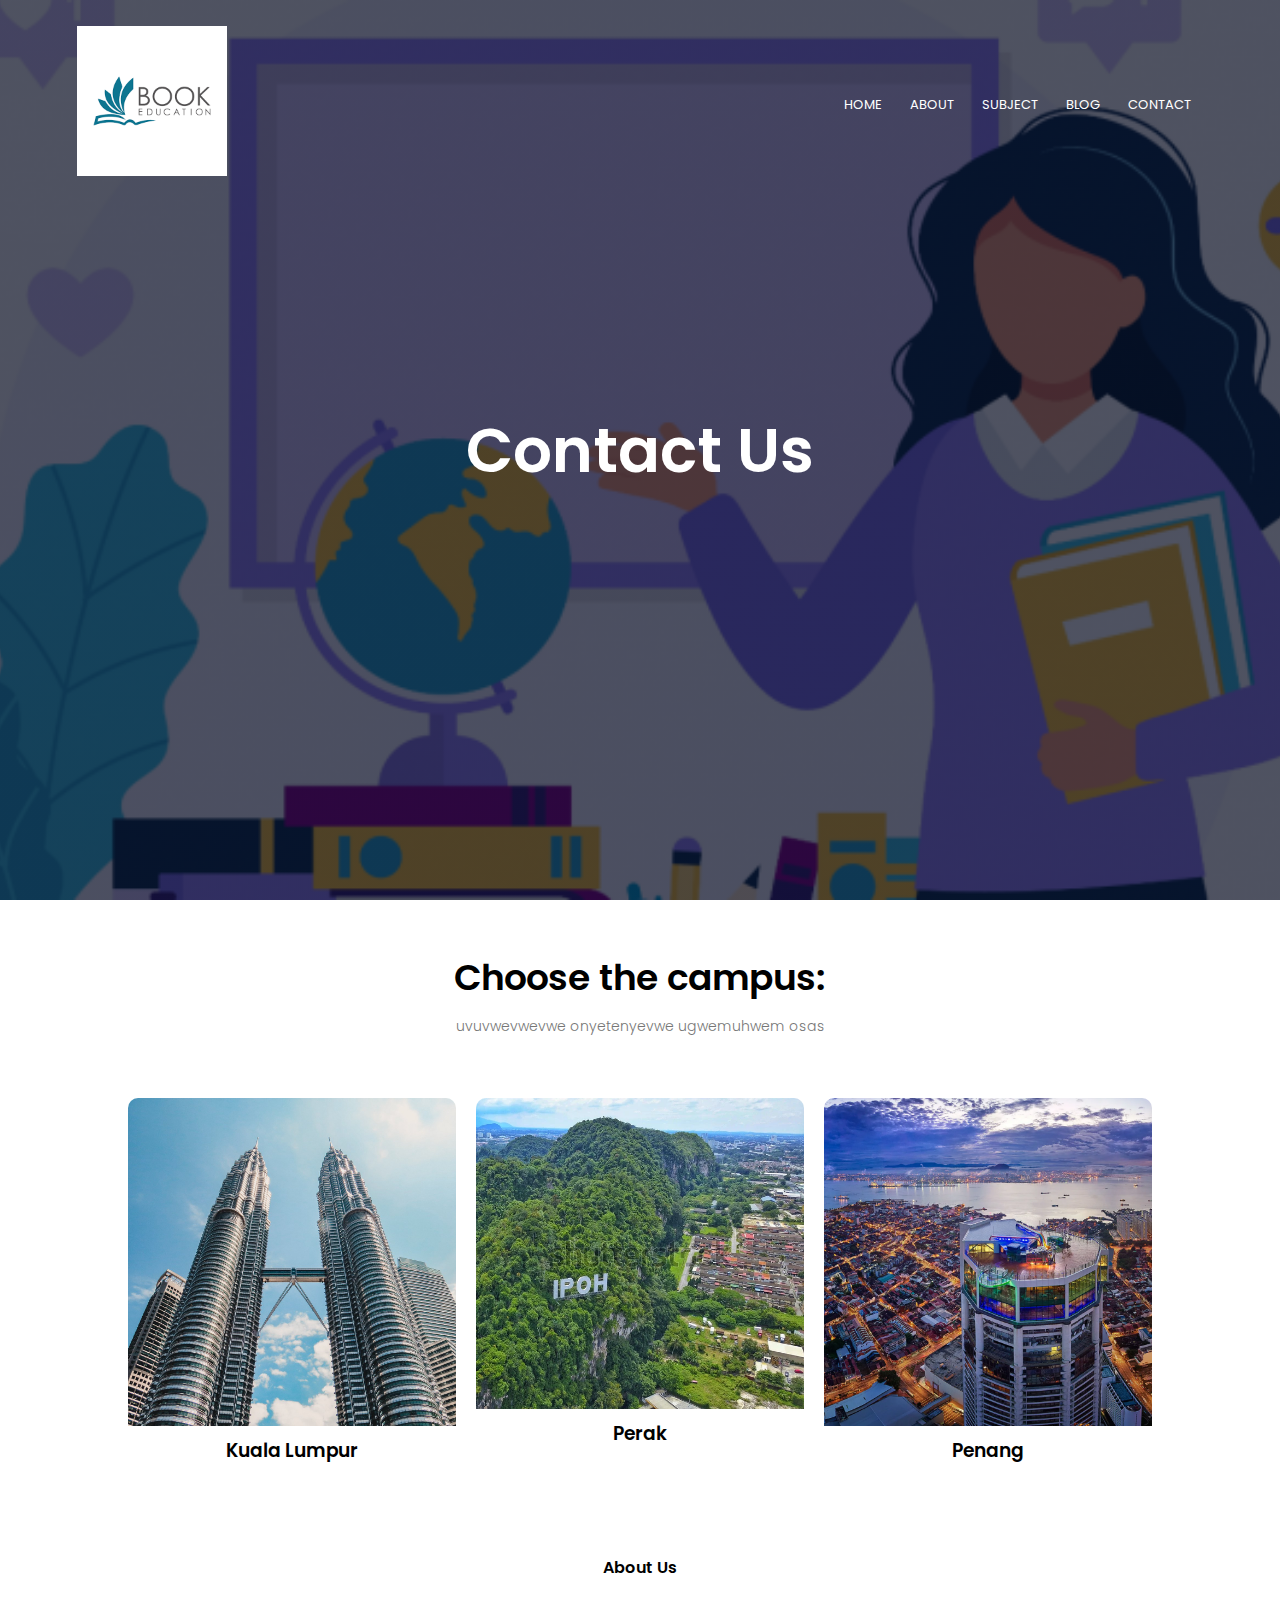
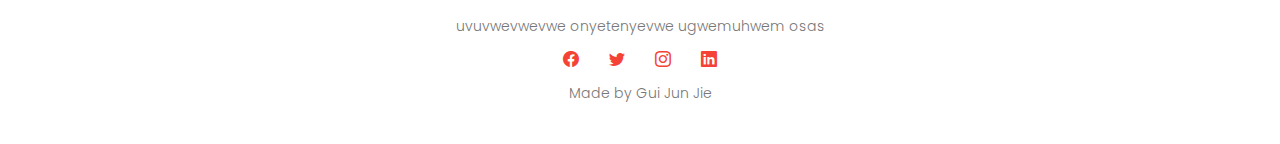
<file: contact.html>
<!DOCTYPE html>
<html>
    <head>
        <meta name="viewport" content="with=device-width, initial-scale=1.0">
        <title>Book Education Tuition Centre</title>
        <link rel="stylesheet" href="style.css">
        <link rel="preconnect" href="https://fonts.googleapis.com">
<link rel="preconnect" href="https://fonts.gstatic.com" crossorigin>
<link href="https://fonts.googleapis.com/css2?family=Poppins:wght@100;200;300;400;600;700&display=swap" rel="stylesheet">
<link href="https://cdn.jsdelivr.net/npm/bootstrap@5.0.2/dist/css/bootstrap.min.css" rel="stylesheet"
        integrity="sha384-EVSTQN3/azprG1Anm3QDgpJLIm9Nao0Yz1ztcQTwFspd3yD65VohhpuuCOmLASjC" crossorigin="anonymous">
    <link rel="stylesheet" href="https://cdn.jsdelivr.net/npm/bootstrap-icons@1.3.0/font/bootstrap-icons.css">
    <link rel="stylesheet" href="style.css">
    </head>

    <body>
    <section class="header">       
    <nav>
        <a href="index.html"><img src="images/logo2.png"></a>
        <div class="nav-links" id="navLinks">
            <i class="bi bi-x-circle-fill" onclick="hideMenu()"></i>
            <ul>
                <li><a href="index.html">HOME</a></li>
                <li><a href="">ABOUT</a></li>
                <li><a href="">SUBJECT</a></li>
                <li><a href="">BLOG</a></li>
                <li><a href="contact.html">CONTACT</a></li>
            </ul>
        </div>
        <i class="bi bi-bar-chart-steps" onclick="showMenu()"></i>
    </nav>
    <div class="text-box">
        <h1>Contact Us</h1>
    </div>

    </section>
<!------Contact Us Content------>
    <section class="campus">
        <h1>Choose the campus:</h1>
        <p>uvuvwevwevwe onyetenyevwe ugwemuhwem osas</p>

        <div class="row">
            <div class="campus-col">
                <a href="contact_kl.html"><img src="images/KualaLumpur.png"></a>
                <div class="layern">
                    <h3>Kuala Lumpur</h3>
                </div>

               

                </div>
                <div class="campus-col">
                    <a href="contact_ipoh.html"><img src="images/perak5.png"></a>
                    
                    <h3>Perak</h3>
                    
                    </div>
                    <div class="campus-col">
                        <a href="contact_penang.html"><img src="images/penang3.png"></a>
                        
                            <h3>Penang</h3>
                        

                    </div>
            </div>
        </div>

    </section>



<!------------Footer----------->
<section class="footer">
    <h4>About Us</h4> 
    <p>uvuvwevwevwe onyetenyevwe ugwemuhwem osas</p>
    <div class="icons">
        <i class="bi bi-facebook"></i>
        <i class="bi bi-twitter"></i>
        <i class="bi bi-instagram"></i>
        <i class="bi bi-linkedin"></i>
    </div>
    <p>Made by Gui Jun Jie </p>
</section>

<!------Javascript for Toggle Menu--------->
<script>

    var navLinks= document.getElementById("navLinks");

    function showMenu(){
        navLinks.style.right = "0";
    }
    function hideMenu(){
        navLinks.style.right = "-200px";
    }

</script>

    </body>
</html>
</file>
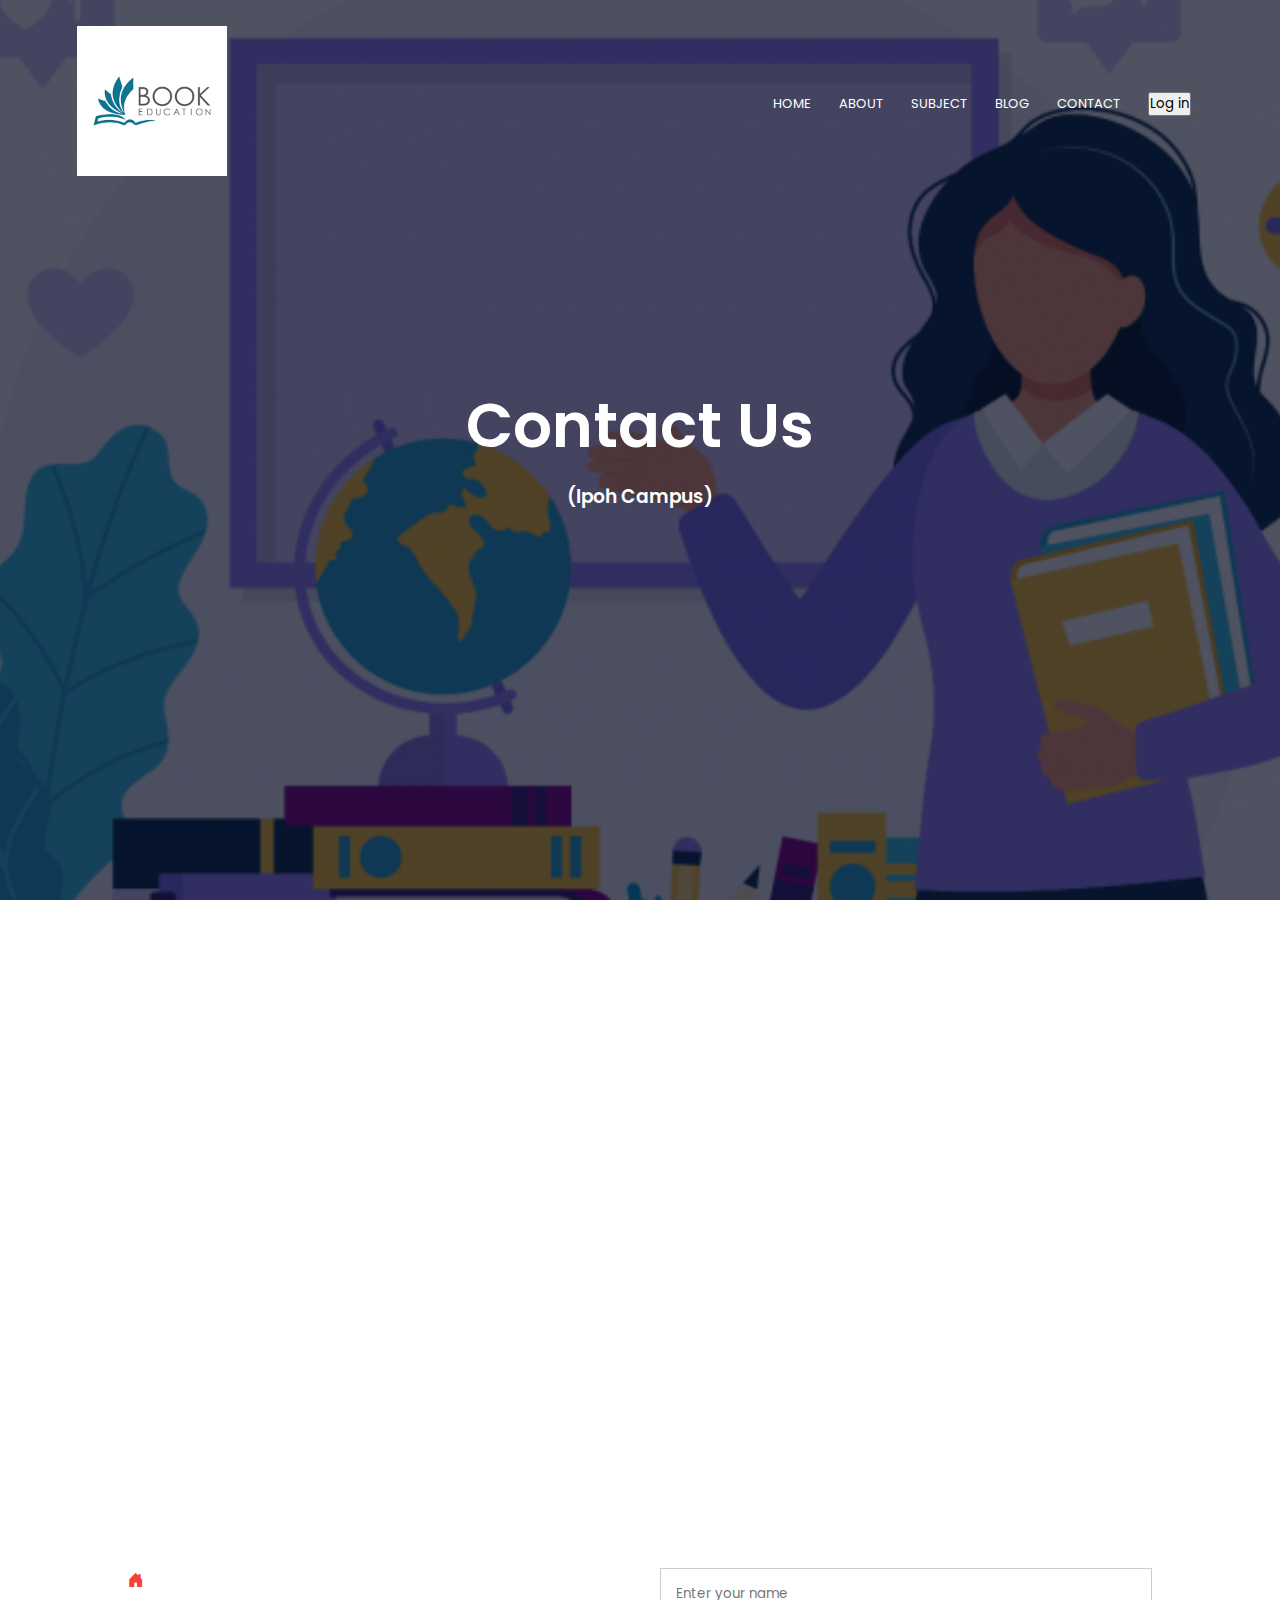
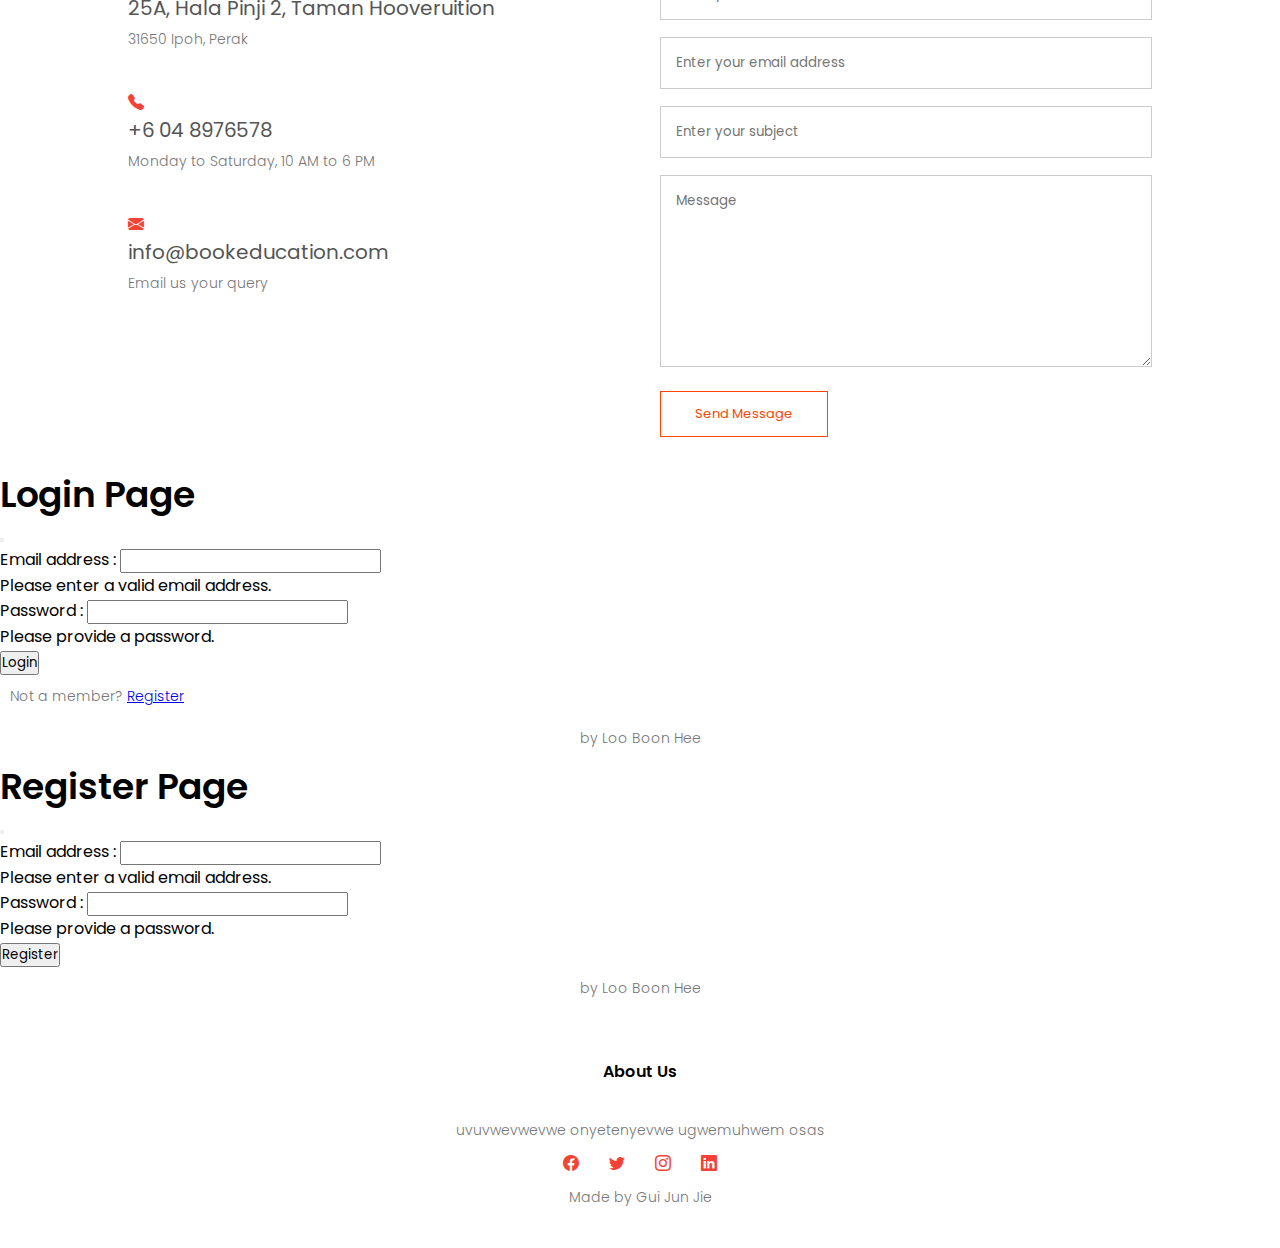
<file: contact_ipoh.html>
<!DOCTYPE html>
<html>

<head>
    <meta name="viewport" content="with=device-width, initial-scale=1.0">
    <title>Book Education Tuition Centre</title>
    <link rel="stylesheet" href="style.css">
    <link rel="preconnect" href="https://fonts.googleapis.com">
    <link rel="preconnect" href="https://fonts.gstatic.com" crossorigin>
    <link href="https://fonts.googleapis.com/css2?family=Poppins:wght@100;200;300;400;600;700&display=swap"
        rel="stylesheet">
    <link href="https://cdn.jsdelivr.net/npm/bootstrap@5.0.2/dist/css/bootstrap.min.css" rel="stylesheet"
        integrity="sha384-EVSTQN3/azprG1Anm3QDgpJLIm9Nao0Yz1ztcQTwFspd3yD65VohhpuuCOmLASjC" crossorigin="anonymous">
    <link rel="stylesheet" href="https://cdn.jsdelivr.net/npm/bootstrap-icons@1.3.0/font/bootstrap-icons.css">
    <link rel="stylesheet" href="style.css">
    <!-- Bootstrap -->
    <link href="https://cdn.jsdelivr.net/npm/bootstrap@5.3.0-alpha3/dist/css/bootstrap.min.css" rel="stylesheet"
        integrity="sha384-KK94CHFLLe+nY2dmCWGMq91rCGa5gtU4mk92HdvYe+M/SXH301p5ILy+dN9+nJOZ" crossorigin="anonymous">
    <script src="https://cdn.jsdelivr.net/npm/bootstrap@5.3.0-alpha3/dist/js/bootstrap.bundle.min.js"
        integrity="sha384-ENjdO4Dr2bkBIFxQpeoTz1HIcje39Wm4jDKdf19U8gI4ddQ3GYNS7NTKfAdVQSZe" crossorigin="anonymous">
    </script>

</head>

<body>
    <section class="header">
        <nav>
            <a href="index.html"><img src="images/logo2.png"></a>
            <div class="nav-links" id="navLinks">
                <i class="bi bi-x-circle-fill" onclick="hideMenu()"></i>
                <ul>
                    <li><a href="index.html">HOME</a></li>
                    <li><a href="AboutUs.html">ABOUT</a></li>
                    <li><a href="subject.html">SUBJECT</a></li>
                    <li><a href="blog.html">BLOG</a></li>
                    <li><a href="contact.html">CONTACT</a></li>
                    <li><button type="button" class="btn btn-primary" data-bs-toggle="modal"
                            data-bs-target="#loginModal">Log in
                        </button>
                    </li>
                </ul>
            </div>
            <i class="bi bi-bar-chart-steps" onclick="showMenu()"></i>
        </nav>
        <div class="text-box">
            <h1>Contact Us</h1>
            <h1></h1>
            <h3>(Ipoh Campus)</h3>
        </div>

    </section>
    <!------Contact Us Content------>
    <section class="location">
        <iframe
            src="https://www.google.com/maps/embed?pb=!1m18!1m12!1m3!1d63632.29222521244!2d101.050304722836!3d4.5907451682092155!2m3!1f0!2f0!3f0!3m2!1i1024!2i768!4f13.1!3m3!1m2!1s0x31caec12b20d7b9b%3A0xa8b1b3adc0bcb0ab!2sSmart%20Tuition!5e0!3m2!1sen!2smy!4v1681668850868!5m2!1sen!2smy"
            width="600" height="450" style="border:0;" allowfullscreen="" loading="lazy"
            referrerpolicy="no-referrer-when-downgrade"></iframe>
    </section>

    <section class="contact-us">

        <div class="row">
            <div class="contact-col">
                <div>
                    <span>
                        <i class="bi bi-house-door-fill"></i>
                        <h5>25A, Hala Pinji 2, Taman Hooveruition </h5>
                        <p>31650 Ipoh, Perak</p>
                    </span>
                </div>
                <div>

                    <span>
                        <i class="bi bi-telephone-fill"></i>
                        <h5>+6 04 8976578</h5>
                        <p>Monday to Saturday, 10 AM to 6 PM</p>
                    </span>
                </div>
                <div>

                    <span>
                        <i class="bi bi-envelope-fill"></i>
                        <h5>info@bookeducation.com </h5>
                        <p>Email us your query</p>
                    </span>
                </div>
            </div>
            <div class="contact-col">
                <form action="form-handler.php" method="post">
                    <input type="text" name="name" placeholder="Enter your name" required>
                    <input type="Email" name="email" placeholder="Enter your email address" required>
                    <input type="text" name="subject" placeholder="Enter your subject" required>
                    <textarea rows="8" name="message" placeholder="Message" required></textarea>
                    <button type="submit" class="submit-btn ">Send Message</button>
                </form>
            </div>
        </div>
    </section>

    <!-- Login Modal by Loo Boon Hee -->
    <div class="modal fade" id="loginModal" tabindex="-1" aria-labelledby="loginModalLabel" aria-hidden="true">
        <div class="modal-dialog">
            <div class="modal-content">
                <div class="modal-header">
                    <h1 class="modal-title fs-5" id="registerModalLabel">Login Page</h1>
                    <button type="button" class="btn-close" data-bs-dismiss="modal" aria-label="Close"></button>
                </div>
                <div class="modal-body">
                    <form action="login.php" method="post">
                        <!-- Email input -->
                        <div class="form-outline mb-4">
                            <label class="form-label" for="form2Example1">Email address : </label>
                            <input type="email" class="form-control" id="email" name="email" required>
                            <div class="invalid-feedback">
                                Please enter a valid email address.
                            </div>
                        </div>

                        <!-- Password input -->
                        <div class="form-outline mb-4">
                            <label class="form-label" for="form2Example2">Password : </label>
                            <input type="text" class="form-control" id="validationCustom03" name="passwords" required>
                            <div class="invalid-feedback">
                                Please provide a password.
                            </div>
                        </div>

                        <div class="text-center">
                            <!-- Submit button -->
                            <button type="submit" class="btn btn-primary btn-block mb-4" name="login">Login</button>
                            <!-- Register buttons -->
                            <p>Not a member? <a href="#" data-bs-toggle="modal"
                                    data-bs-target="#registerModal">Register</a></p>
                            </button>
                        </div>
                        <p style="text-align:center;">by Loo Boon Hee</p>
                    </form>
                </div>
            </div>
        </div>
    </div>

    <!-- Register Modal by Loo Boon Hee -->
    <div class="modal fade" id="registerModal" tabindex="-1" aria-labelledby="registerModalLabel" aria-hidden="true">
        <div class="modal-dialog">
            <div class="modal-content">
                <div class="modal-header">
                    <h1 class="modal-title fs-5" id="registerModalLabel">Register Page</h1>
                    <button type="button" class="btn-close" data-bs-dismiss="modal" aria-label="Close"></button>
                </div>
                <div class="modal-body">
                    <form action="user.php" method="post">
                        <!-- Email input -->
                        <div class="form-outline mb-4">
                            <label class="form-label" for="form2Example1">Email address : </label>
                            <input type="email" class="form-control" id="email" name="email" required>
                            <div class="invalid-feedback">
                                Please enter a valid email address.
                            </div>
                        </div>

                        <!-- Password input -->
                        <div class="form-outline mb-4">
                            <label class="form-label" for="form2Example2">Password : </label>
                            <input type="text" class="form-control" id="passwords" name="passwords" required>
                            <div class="invalid-feedback">
                                Please provide a password.
                            </div>
                        </div>

                        <div class="text-center">
                            <!-- Submit button -->
                            <button type="submit" class="btn btn-primary btn-block mb-4" name="save"
                                value="Submit">Register</button>
                            </button>
                        </div>
                        <p style="text-align:center;">by Loo Boon Hee</p>
                    </form>
                </div>
            </div>
        </div>
    </div>

    <!------------Footer----------->
    <section class="footer">
        <h4>About Us</h4>
        <p>uvuvwevwevwe onyetenyevwe ugwemuhwem osas</p>
        <div class="icons">
            <i class="bi bi-facebook"></i>
            <i class="bi bi-twitter"></i>
            <i class="bi bi-instagram"></i>
            <i class="bi bi-linkedin"></i>
        </div>
        <p>Made by Gui Jun Jie </p>
    </section>



    <!------Javascript for Toggle Menu--------->
    <script>

        var navLinks = document.getElementById("navLinks");

        function showMenu() {
            navLinks.style.right = "0";
        }
        function hideMenu() {
            navLinks.style.right = "-200px";
        }

    </script>

</body>

</html>
</file>
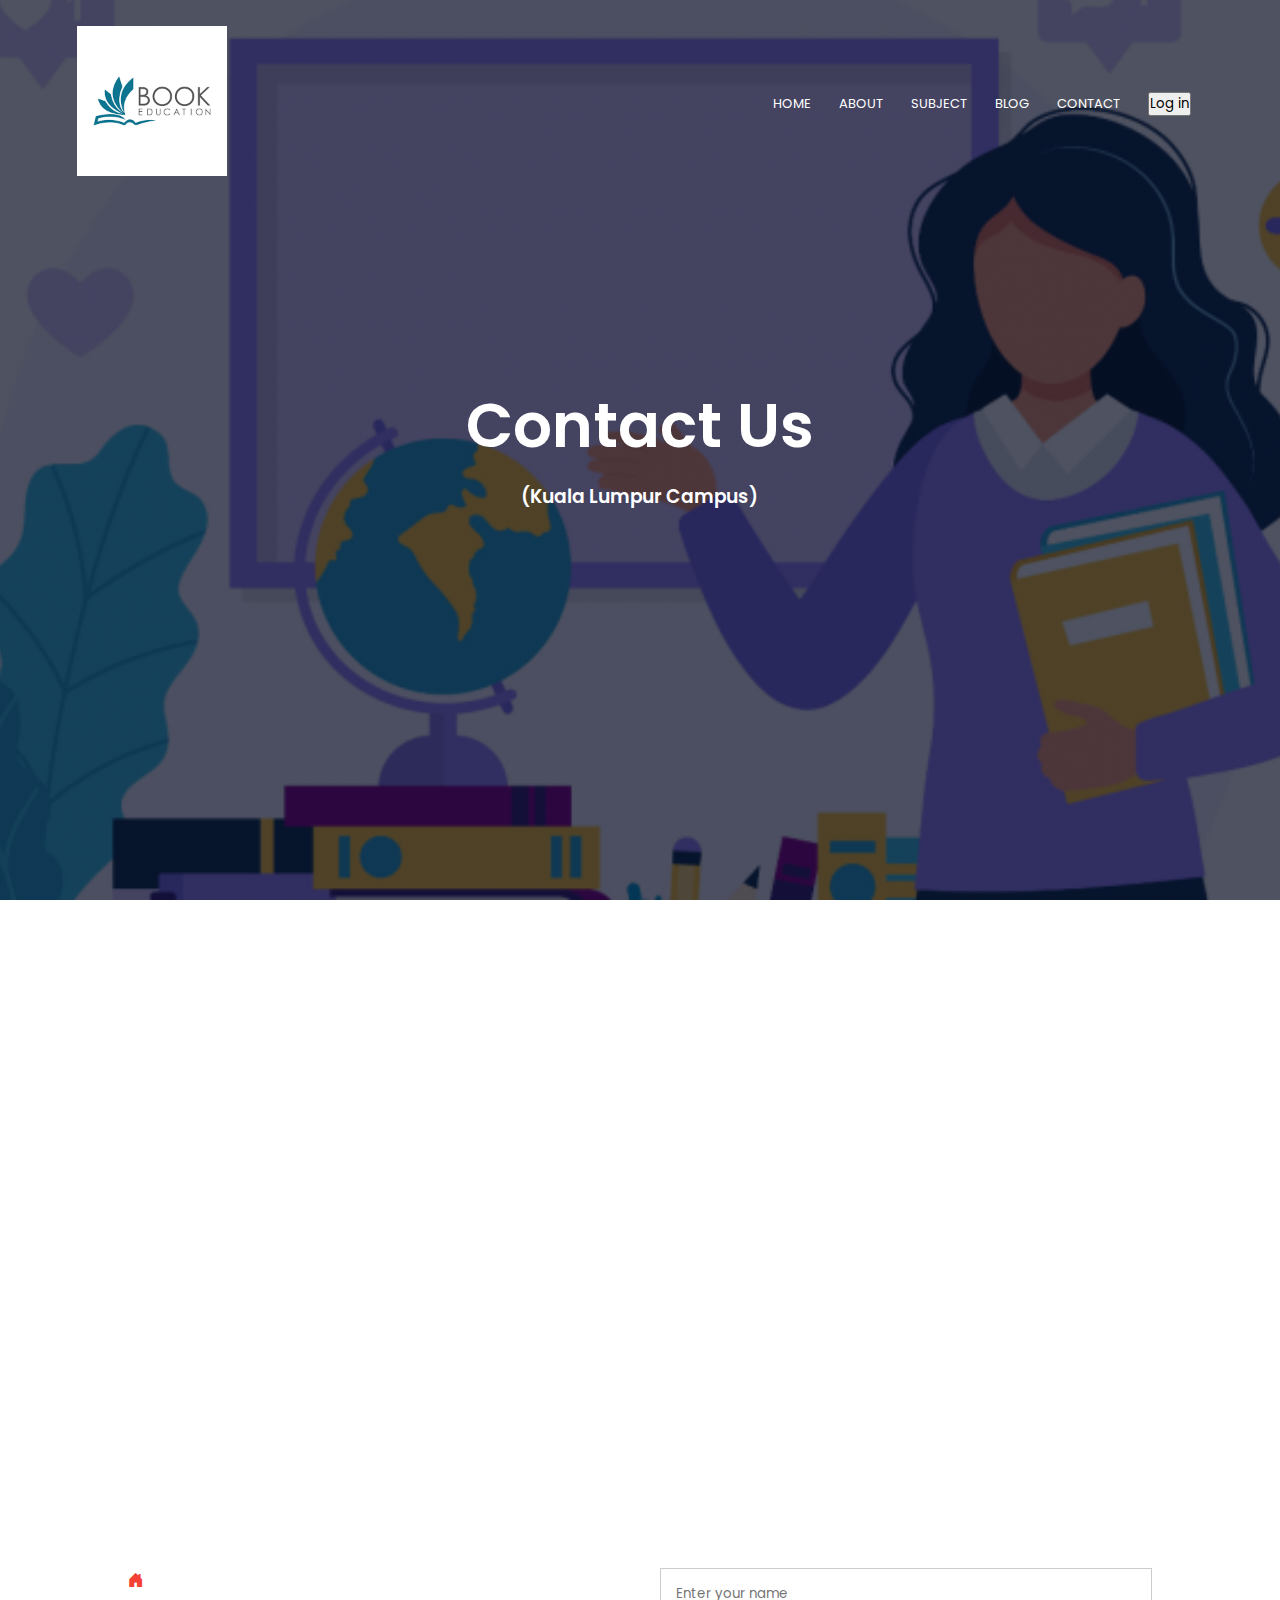
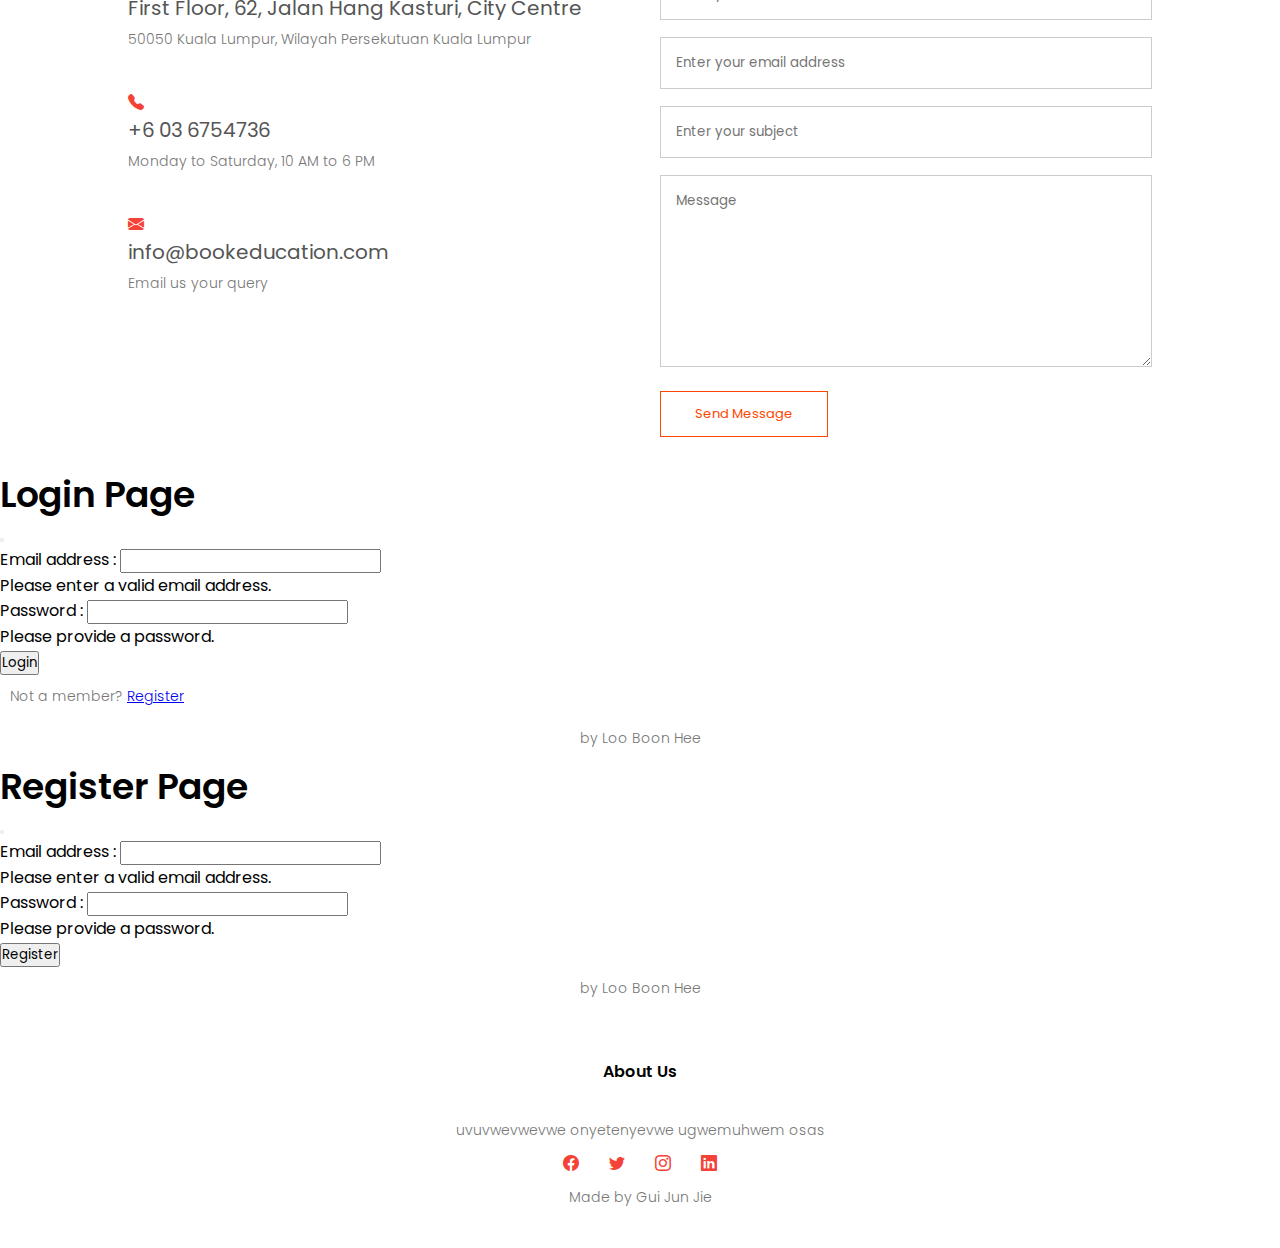
<file: contact_kl.html>
<!DOCTYPE html>
<html>

<head>
    <meta name="viewport" content="with=device-width, initial-scale=1.0">
    <title>Book Education Tuition Centre</title>
    <link rel="stylesheet" href="style.css">
    <link rel="preconnect" href="https://fonts.googleapis.com">
    <link rel="preconnect" href="https://fonts.gstatic.com" crossorigin>
    <link href="https://fonts.googleapis.com/css2?family=Poppins:wght@100;200;300;400;600;700&display=swap"
        rel="stylesheet">
    <link href="https://cdn.jsdelivr.net/npm/bootstrap@5.0.2/dist/css/bootstrap.min.css" rel="stylesheet"
        integrity="sha384-EVSTQN3/azprG1Anm3QDgpJLIm9Nao0Yz1ztcQTwFspd3yD65VohhpuuCOmLASjC" crossorigin="anonymous">
    <link rel="stylesheet" href="https://cdn.jsdelivr.net/npm/bootstrap-icons@1.3.0/font/bootstrap-icons.css">
    <link rel="stylesheet" href="style.css">
    <!-- Bootstrap -->
    <link href="https://cdn.jsdelivr.net/npm/bootstrap@5.3.0-alpha3/dist/css/bootstrap.min.css" rel="stylesheet"
        integrity="sha384-KK94CHFLLe+nY2dmCWGMq91rCGa5gtU4mk92HdvYe+M/SXH301p5ILy+dN9+nJOZ" crossorigin="anonymous">
    <script src="https://cdn.jsdelivr.net/npm/bootstrap@5.3.0-alpha3/dist/js/bootstrap.bundle.min.js"
        integrity="sha384-ENjdO4Dr2bkBIFxQpeoTz1HIcje39Wm4jDKdf19U8gI4ddQ3GYNS7NTKfAdVQSZe" crossorigin="anonymous">
    </script>

</head>

<body>
    <section class="header">
        <nav>
            <a href="index.html"><img src="images/logo2.png"></a>
            <div class="nav-links" id="navLinks">
                <i class="bi bi-x-circle-fill" onclick="hideMenu()"></i>
                <ul>
                    <li><a href="index.html">HOME</a></li>
                    <li><a href="AboutUs.html">ABOUT</a></li>
                    <li><a href="subject.html">SUBJECT</a></li>
                    <li><a href="blog.html">BLOG</a></li>
                    <li><a href="contact.html">CONTACT</a></li>
                    <li><button type="button" class="btn btn-primary" data-bs-toggle="modal"
                            data-bs-target="#loginModal">Log in
                        </button>
                    </li>
                </ul>
            </div>

            <i class="bi bi-bar-chart-steps" onclick="showMenu()"></i>
        </nav>
        <div class="text-box">
            <h1>Contact Us</h1>
            <h1></h1>
            <h3>(Kuala Lumpur Campus)</h3>

        </div>

    </section>
    <!------Contact Us Content------>
    <section class="location">
        <iframe
            src="https://www.google.com/maps/embed?pb=!1m18!1m12!1m3!1d127482.68983098178!2d101.60458669975618!3d3.138489703361475!2m3!1f0!2f0!3f0!3m2!1i1024!2i768!4f13.1!3m3!1m2!1s0x31cc49d051c5af91%3A0x2c5a70fb20760d44!2sAi%20Tuition%20(Pusat%20Tuisyen%20Asas%20Ilmu)!5e0!3m2!1sen!2smy!4v1681668280548!5m2!1sen!2smy"
            width="600" height="450" style="border:0;" allowfullscreen="" loading="lazy"
            referrerpolicy="no-referrer-when-downgrade"></iframe>
    </section>

    <section class="contact-us">

        <div class="row">
            <div class="contact-col">
                <div>
                    <span>
                        <i class="bi bi-house-door-fill"></i>
                        <h5>First Floor, 62, Jalan Hang Kasturi, City Centre</h5>
                        <p>50050 Kuala Lumpur, Wilayah Persekutuan Kuala Lumpur</p>
                    </span>
                </div>
                <div>

                    <span>
                        <i class="bi bi-telephone-fill"></i>
                        <h5>+6 03 6754736</h5>
                        <p>Monday to Saturday, 10 AM to 6 PM</p>
                    </span>
                </div>
                <div>

                    <span>
                        <i class="bi bi-envelope-fill"></i>
                        <h5>info@bookeducation.com </h5>
                        <p>Email us your query</p>
                    </span>
                </div>
            </div>
            <div class="contact-col">
                <form action="form-handler.php" method="post">
                    <input type="text" name="name" placeholder="Enter your name" required>
                    <input type="Email" name="email" placeholder="Enter your email address" required>
                    <input type="text" name="subject" placeholder="Enter your subject" required>
                    <textarea rows="8" name="message" placeholder="Message" required></textarea>
                    <button type="submit" class="submit-btn ">Send Message</button>
                </form>
            </div>
        </div>
    </section>

<!-- Login Modal by Loo Boon Hee -->
    <div class="modal fade" id="loginModal" tabindex="-1" aria-labelledby="loginModalLabel" aria-hidden="true">
        <div class="modal-dialog">
            <div class="modal-content">
                <div class="modal-header">
                    <h1 class="modal-title fs-5" id="registerModalLabel">Login Page</h1>
                    <button type="button" class="btn-close" data-bs-dismiss="modal" aria-label="Close"></button>
                </div>
                <div class="modal-body">
                    <form action="login.php" method="post">
                        <!-- Email input -->
                        <div class="form-outline mb-4">
                            <label class="form-label" for="form2Example1">Email address : </label>
                            <input type="email" class="form-control" id="email" name="email" required>
                            <div class="invalid-feedback">
                                Please enter a valid email address.
                            </div>
                        </div>

                        <!-- Password input -->
                        <div class="form-outline mb-4">
                            <label class="form-label" for="form2Example2">Password : </label>
                            <input type="text" class="form-control" id="validationCustom03" name="passwords" required>
                            <div class="invalid-feedback">
                                Please provide a password.
                            </div>
                        </div>

                        <div class="text-center">
                            <!-- Submit button -->
                            <button type="submit" class="btn btn-primary btn-block mb-4" name="login">Login</button>
                            <!-- Register buttons -->
                            <p>Not a member? <a href="#" data-bs-toggle="modal"
                                    data-bs-target="#registerModal">Register</a></p>
                            </button>
                        </div>
                        <p style="text-align:center;">by Loo Boon Hee</p>
                    </form>
                </div>
            </div>
        </div>
    </div>

    <!-- Register Modal by Loo Boon Hee -->
    <div class="modal fade" id="registerModal" tabindex="-1" aria-labelledby="registerModalLabel" aria-hidden="true">
        <div class="modal-dialog">
            <div class="modal-content">
                <div class="modal-header">
                    <h1 class="modal-title fs-5" id="registerModalLabel">Register Page</h1>
                    <button type="button" class="btn-close" data-bs-dismiss="modal" aria-label="Close"></button>
                </div>
                <div class="modal-body">
                    <form action="user.php" method="post">
                        <!-- Email input -->
                        <div class="form-outline mb-4">
                            <label class="form-label" for="form2Example1">Email address : </label>
                            <input type="email" class="form-control" id="email" name="email" required>
                            <div class="invalid-feedback">
                                Please enter a valid email address.
                            </div>
                        </div>

                        <!-- Password input -->
                        <div class="form-outline mb-4">
                            <label class="form-label" for="form2Example2">Password : </label>
                            <input type="text" class="form-control" id="passwords" name="passwords" required>
                            <div class="invalid-feedback">
                                Please provide a password.
                            </div>
                        </div>

                        <div class="text-center">
                            <!-- Submit button -->
                            <button type="submit" class="btn btn-primary btn-block mb-4" name="save"
                                value="Submit">Register</button>
                            </button>
                        </div>
                        <p style="text-align:center;">by Loo Boon Hee</p>
                    </form>
                </div>
            </div>
        </div>
    </div>


    <!------------Footer----------->
    <section class="footer">
        <h4>About Us</h4>
        <p>uvuvwevwevwe onyetenyevwe ugwemuhwem osas</p>
        <div class="icons">
            <i class="bi bi-facebook"></i>
            <i class="bi bi-twitter"></i>
            <i class="bi bi-instagram"></i>
            <i class="bi bi-linkedin"></i>
        </div>
        <p>Made by Gui Jun Jie </p>
    </section>

    <!------Javascript for Toggle Menu--------->
    <script>

        var navLinks = document.getElementById("navLinks");

        function showMenu() {
            navLinks.style.right = "0";
        }
        function hideMenu() {
            navLinks.style.right = "-200px";
        }

    </script>

</body>

</html>
</file>
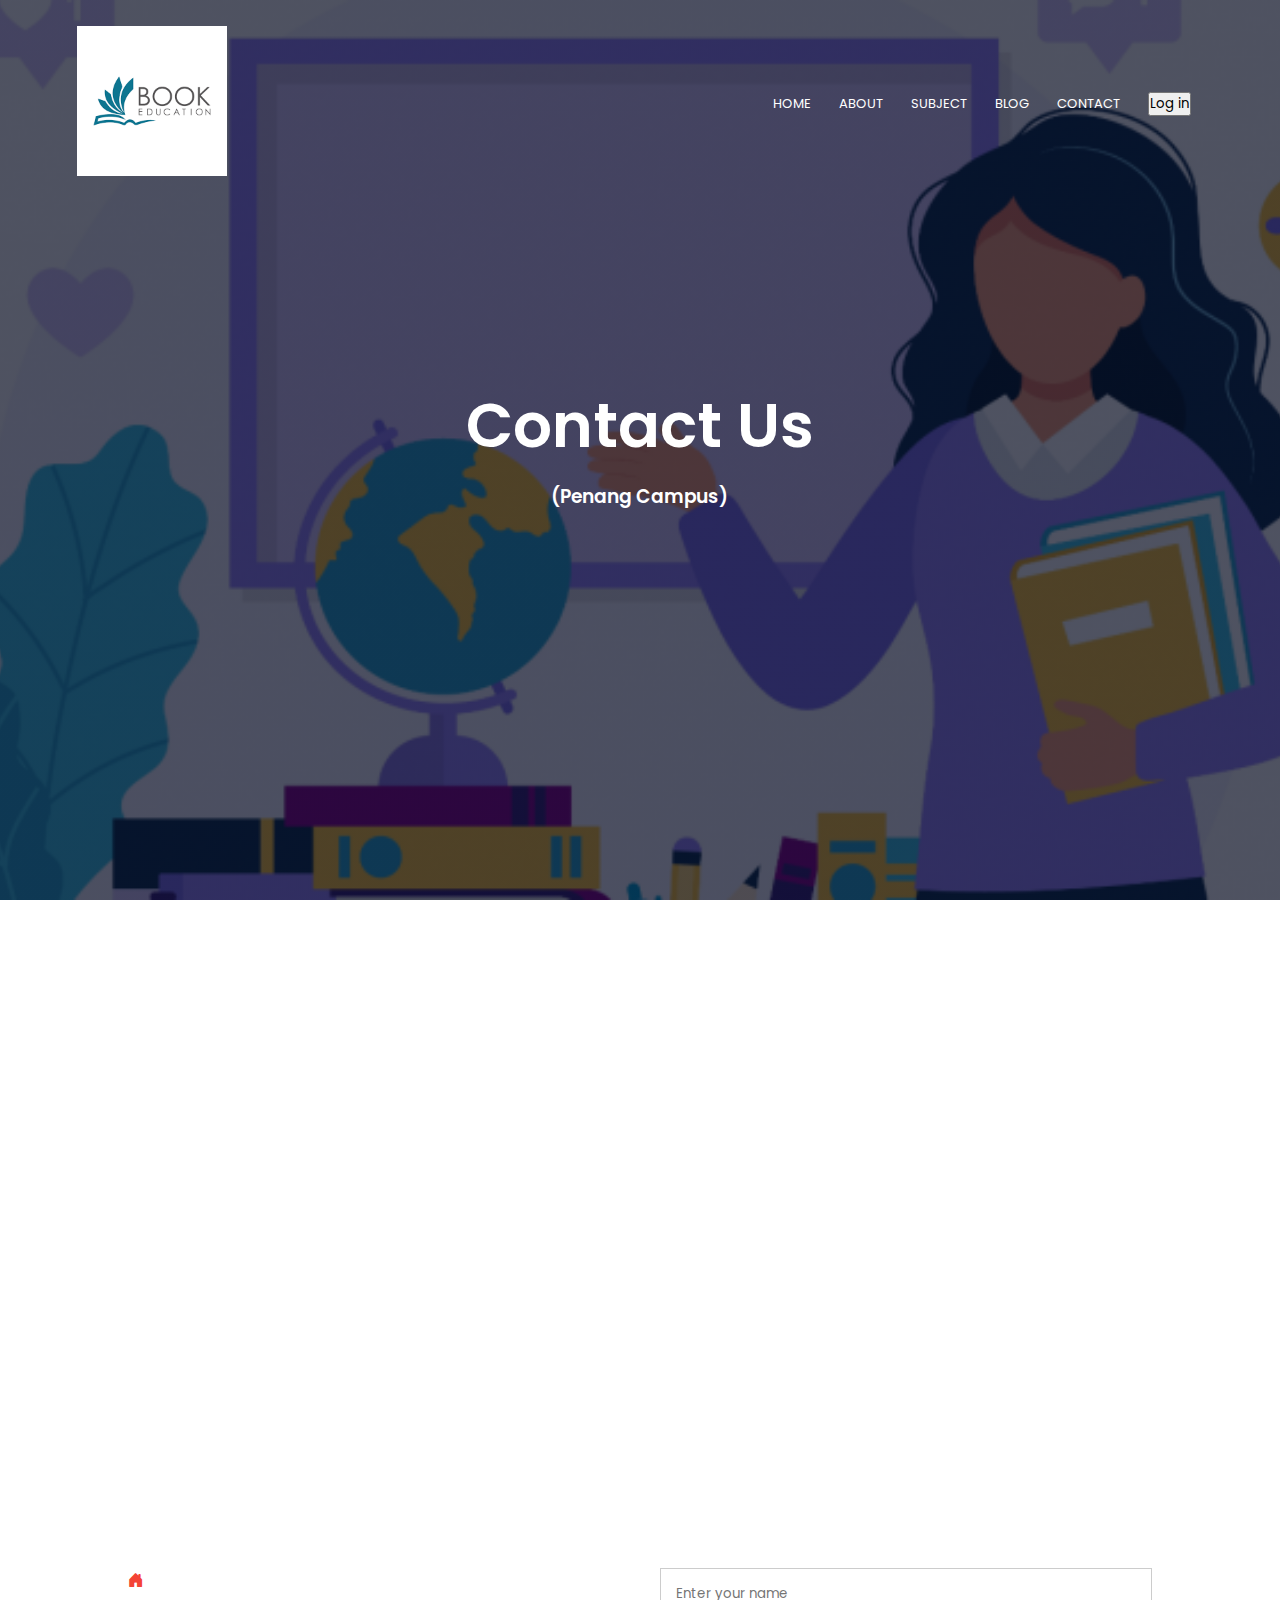
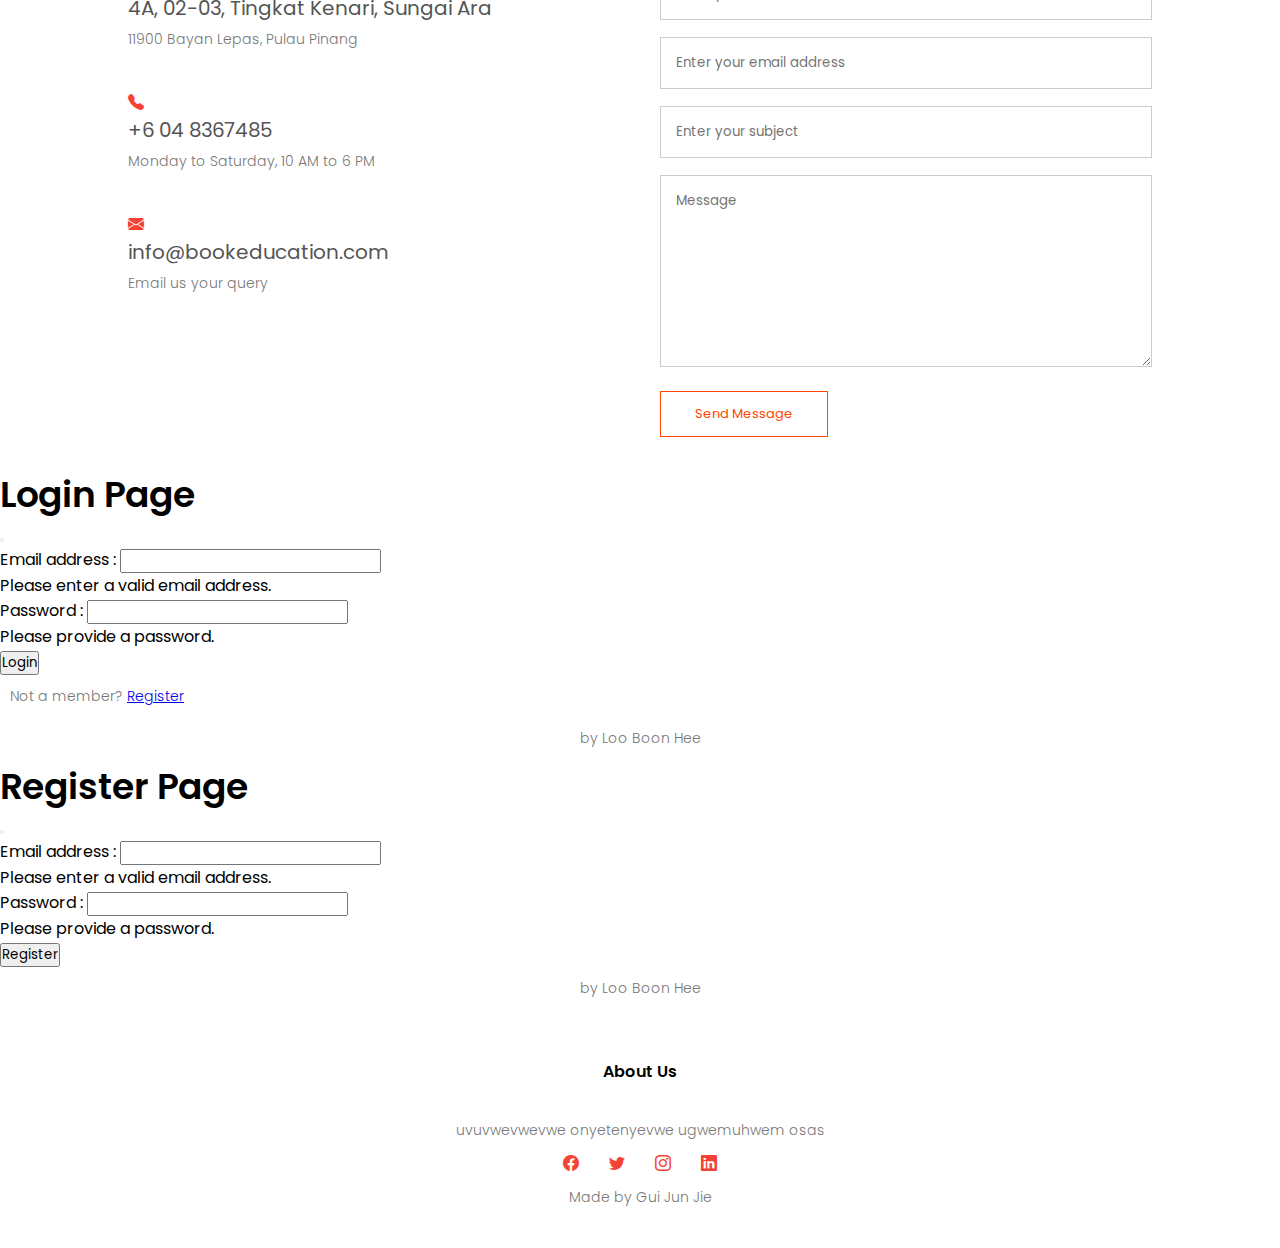
<file: contact_penang.html>
<!DOCTYPE html>
<html>

<head>
    <meta name="viewport" content="with=device-width, initial-scale=1.0">
    <title>Book Education Tuition Centre</title>
    <link rel="stylesheet" href="style.css">
    <link rel="preconnect" href="https://fonts.googleapis.com">
    <link rel="preconnect" href="https://fonts.gstatic.com" crossorigin>
    <link href="https://fonts.googleapis.com/css2?family=Poppins:wght@100;200;300;400;600;700&display=swap"
        rel="stylesheet">
    <link href="https://cdn.jsdelivr.net/npm/bootstrap@5.0.2/dist/css/bootstrap.min.css" rel="stylesheet"
        integrity="sha384-EVSTQN3/azprG1Anm3QDgpJLIm9Nao0Yz1ztcQTwFspd3yD65VohhpuuCOmLASjC" crossorigin="anonymous">
    <link rel="stylesheet" href="https://cdn.jsdelivr.net/npm/bootstrap-icons@1.3.0/font/bootstrap-icons.css">
    <link rel="stylesheet" href="style.css">
    <!-- Bootstrap -->
    <link href="https://cdn.jsdelivr.net/npm/bootstrap@5.3.0-alpha3/dist/css/bootstrap.min.css" rel="stylesheet"
        integrity="sha384-KK94CHFLLe+nY2dmCWGMq91rCGa5gtU4mk92HdvYe+M/SXH301p5ILy+dN9+nJOZ" crossorigin="anonymous">
    <script src="https://cdn.jsdelivr.net/npm/bootstrap@5.3.0-alpha3/dist/js/bootstrap.bundle.min.js"
        integrity="sha384-ENjdO4Dr2bkBIFxQpeoTz1HIcje39Wm4jDKdf19U8gI4ddQ3GYNS7NTKfAdVQSZe" crossorigin="anonymous">
    </script>

</head>

<body>
    <section class="header">
        <nav>
            <a href="index.html"><img src="images/logo2.png"></a>
            <div class="nav-links" id="navLinks">
                <i class="bi bi-x-circle-fill" onclick="hideMenu()"></i>
                <ul>
                    <li><a href="index.html">HOME</a></li>
                    <li><a href="AboutUs.html">ABOUT</a></li>
                    <li><a href="subject.html">SUBJECT</a></li>
                    <li><a href="blog.html">BLOG</a></li>
                    <li><a href="contact.html">CONTACT</a></li>
                    <li><button type="button" class="btn btn-primary" data-bs-toggle="modal"
                            data-bs-target="#loginModal">Log in
                        </button>
                    </li>
                </ul>
            </div>
            <i class="bi bi-bar-chart-steps" onclick="showMenu()"></i>
        </nav>
        <div class="text-box">
            <h1>Contact Us</h1>
            <h1></h1>
            <h3>(Penang Campus)</h3>
        </div>

    </section>
    <!------Contact Us Content------>
    <section class="location">
        <iframe
            src="https://www.google.com/maps/embed?pb=!1m18!1m12!1m3!1d127124.20981007352!2d100.11627439726558!3d5.3200308000000005!2m3!1f0!2f0!3f0!3m2!1i1024!2i768!4f13.1!3m3!1m2!1s0x304ac10e7647225f%3A0x5386bfdd38862b7f!2sCS%20Tuition%20Centre!5e0!3m2!1sen!2smy!4v1681668647757!5m2!1sen!2smy"
            width="600" height="450" style="border:0;" allowfullscreen="" loading="lazy"
            referrerpolicy="no-referrer-when-downgrade"></iframe>
    </section>

    <section class="contact-us">

        <div class="row">
            <div class="contact-col">
                <div>
                    <span>
                        <i class="bi bi-house-door-fill"></i>
                        <h5>4A, 02-03, Tingkat Kenari, Sungai Ara </h5>
                        <p>11900 Bayan Lepas, Pulau Pinang </p>
                    </span>
                </div>
                <div>

                    <span>
                        <i class="bi bi-telephone-fill"></i>
                        <h5>+6 04 8367485</h5>
                        <p>Monday to Saturday, 10 AM to 6 PM</p>
                    </span>
                </div>
                <div>

                    <span>
                        <i class="bi bi-envelope-fill"></i>
                        <h5>info@bookeducation.com </h5>
                        <p>Email us your query</p>
                    </span>
                </div>
            </div>
            <div class="contact-col">
                <form action="form-handler.php" method="post">
                    <input type="text" name="name" placeholder="Enter your name" required>
                    <input type="Email" name="email" placeholder="Enter your email address" required>
                    <input type="text" name="subject" placeholder="Enter your subject" required>
                    <textarea rows="8" name="message" placeholder="Message" required></textarea>
                    <button type="submit" class="submit-btn ">Send Message</button>
                </form>
            </div>
        </div>
    </section>

    <!-- Login Modal by Loo Boon Hee -->
    <div class="modal fade" id="loginModal" tabindex="-1" aria-labelledby="loginModalLabel" aria-hidden="true">
        <div class="modal-dialog">
            <div class="modal-content">
                <div class="modal-header">
                    <h1 class="modal-title fs-5" id="registerModalLabel">Login Page</h1>
                    <button type="button" class="btn-close" data-bs-dismiss="modal" aria-label="Close"></button>
                </div>
                <div class="modal-body">
                    <form action="login.php" method="post">
                        <!-- Email input -->
                        <div class="form-outline mb-4">
                            <label class="form-label" for="form2Example1">Email address : </label>
                            <input type="email" class="form-control" id="email" name="email" required>
                            <div class="invalid-feedback">
                                Please enter a valid email address.
                            </div>
                        </div>

                        <!-- Password input -->
                        <div class="form-outline mb-4">
                            <label class="form-label" for="form2Example2">Password : </label>
                            <input type="text" class="form-control" id="validationCustom03" name="passwords" required>
                            <div class="invalid-feedback">
                                Please provide a password.
                            </div>
                        </div>

                        <div class="text-center">
                            <!-- Submit button -->
                            <button type="submit" class="btn btn-primary btn-block mb-4" name="login">Login</button>
                            <!-- Register buttons -->
                            <p>Not a member? <a href="#" data-bs-toggle="modal"
                                    data-bs-target="#registerModal">Register</a></p>
                            </button>
                        </div>
                        <p style="text-align:center;">by Loo Boon Hee</p>
                    </form>
                </div>
            </div>
        </div>
    </div>

    <!-- Register Modal by Loo Boon Hee -->
    <div class="modal fade" id="registerModal" tabindex="-1" aria-labelledby="registerModalLabel" aria-hidden="true">
        <div class="modal-dialog">
            <div class="modal-content">
                <div class="modal-header">
                    <h1 class="modal-title fs-5" id="registerModalLabel">Register Page</h1>
                    <button type="button" class="btn-close" data-bs-dismiss="modal" aria-label="Close"></button>
                </div>
                <div class="modal-body">
                    <form action="user.php" method="post">
                        <!-- Email input -->
                        <div class="form-outline mb-4">
                            <label class="form-label" for="form2Example1">Email address : </label>
                            <input type="email" class="form-control" id="email" name="email" required>
                            <div class="invalid-feedback">
                                Please enter a valid email address.
                            </div>
                        </div>

                        <!-- Password input -->
                        <div class="form-outline mb-4">
                            <label class="form-label" for="form2Example2">Password : </label>
                            <input type="text" class="form-control" id="passwords" name="passwords" required>
                            <div class="invalid-feedback">
                                Please provide a password.
                            </div>
                        </div>

                        <div class="text-center">
                            <!-- Submit button -->
                            <button type="submit" class="btn btn-primary btn-block mb-4" name="save"
                                value="Submit">Register</button>
                            </button>
                        </div>
                        <p style="text-align:center;">by Loo Boon Hee</p>
                    </form>
                </div>
            </div>
        </div>
    </div>


    <!------------Footer----------->
    <section class="footer">
        <h4>About Us</h4>
        <p>uvuvwevwevwe onyetenyevwe ugwemuhwem osas</p>
        <div class="icons">
            <i class="bi bi-facebook"></i>
            <i class="bi bi-twitter"></i>
            <i class="bi bi-instagram"></i>
            <i class="bi bi-linkedin"></i>
        </div>
        <p>Made by Gui Jun Jie </p>
    </section>

    <!------Javascript for Toggle Menu--------->
    <script>

        var navLinks = document.getElementById("navLinks");

        function showMenu() {
            navLinks.style.right = "0";
        }
        function hideMenu() {
            navLinks.style.right = "-200px";
        }

    </script>

</body>

</html>
</file>
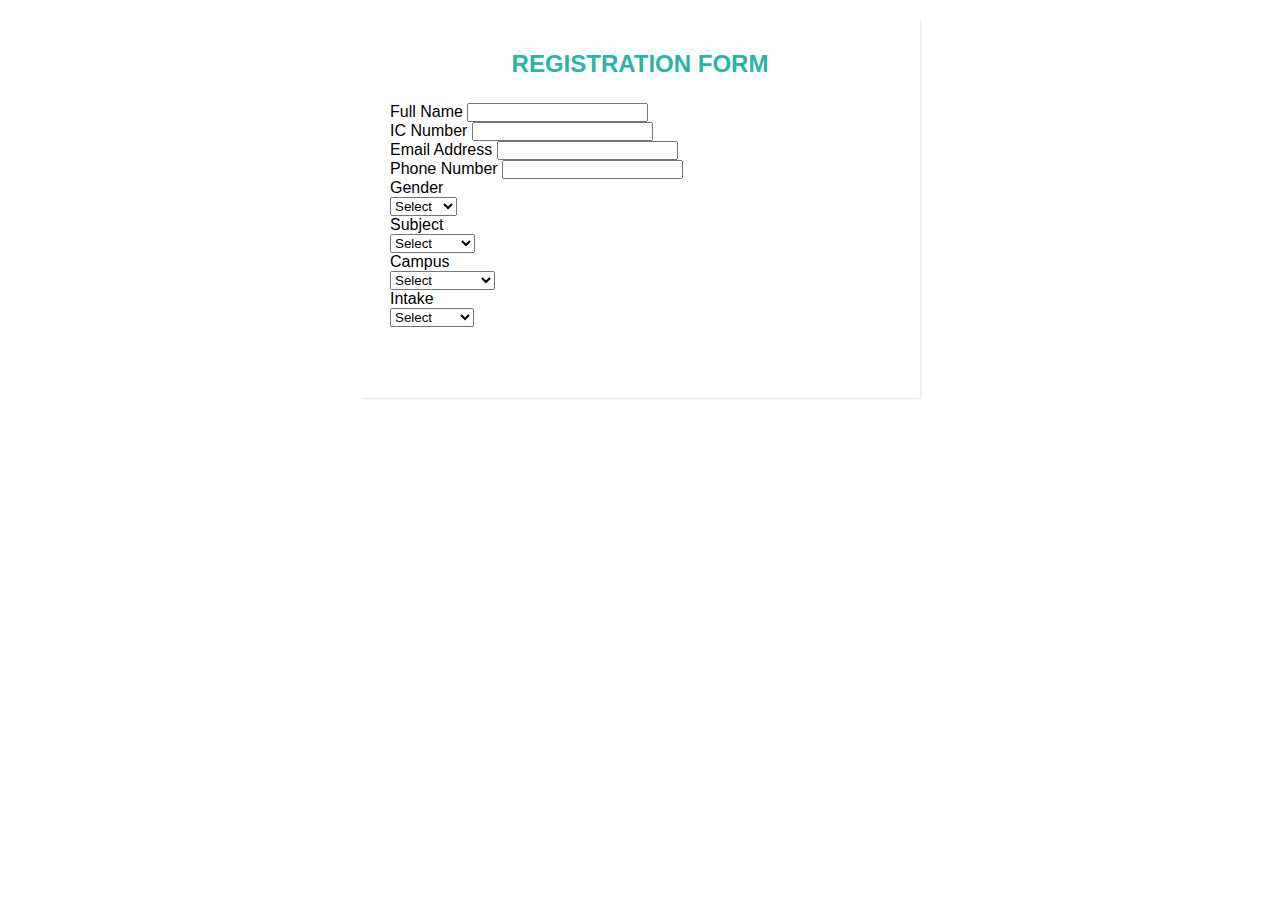
<file: registerform.html>
<!DOCTYPE html>
<html lang="en">
  <head>
    <meta charset="UTF-8" />
    <title>Registration Form</title>
    <link rel="stylesheet" href="style.css" />
    <script src="form-validation.js"></script>
  </head>
  <body>
    <div class="wrapper">
      <div class="title">Registration Form</div>
      <form action="process-form.php" method="post" id="registration-form">
        <div class="input_field">
          <label>Full Name</label>
          <input type="text" name="fullname" class="input" required />
        </div>
        <div class="input_field">
          <label>IC Number</label>
          <input type="text" name="icnumber" class="input" required />
        </div>
        <div class="input_field">
          <label>Email Address</label>
          <input type="email" name="email" class="input" required />
        </div>
        <div class="input_field">
          <label>Phone Number</label>
          <input type="text" name="phone" class="input" required />
        </div>
        <div class="input_field">
          <label>Gender</label>
          <div class="custom_select">
            <select name="gender" required>
              <option value="">Select</option>
              <option value="Male">Male</option>
              <option value="Female">Female</option>
            </select>
          </div>
        </div>
        <div class="input_field">
          <label>Subject</label>
          <div class="custom_select">
            <select name="subject" required>
              <option value="">Select</option>
              <option value="Python">Python</option>
              <option value="JavaScript">JavaScript</option>
              <option value="CSS">CSS</option>
            </select>
          </div>
        </div>
        <div class="input_field">
          <label>Campus</label>
          <div class="custom_select">
            <select name="campus" required>
              <option value="">Select</option>
              <option value="Kuala Lumpur">Kuala Lumpur</option>
              <option value="Penang">Penang</option>
              <option value="Perak">Perak</option>
            </select>
          </div>
        </div>
        <div class="input_field">
          <label>Intake</label>
          <div class="custom_select">
            <select name="intake" required>
              <option value="">Select</option>
              <option value="June">June</option>
              <option value="November">November</option>
            </select>
          </div>
        </div>
        <div class="input_field">
          <input type="submit" name="submit" value="Register" class="hero-btn red-btn" />
          <input type="submit" name="submit" value="Cancel" class="hero-btn red-btn" onclick="location.href='subject.html';" />
        </div>
      </form>
    </div>
  </body>
</html>
</file>
<file: style.css>
*{
    margin: 0;
    padding: 0;
    font-family: 'Poppins', sans-serif;
}
.header{
    min-height: 100vh;
    width: 100%;
    background-image: linear-gradient(rgba(4,9,30,0.7),rgba(4,9,30,0.7)),url(images/banner.png.png);
    background-position: center;
    background-size: cover;
    position: relative;
}
.popup-screen{
    z-index: 999999;
    position: fixed;
    background: rgba( 255, 255, 255, 0.1);
    backdrop-filter: blur(10px);
    width: 100%;
    height: 100vh;
    display: flex;
    justify-content: center;
    align-items: center;
    visibility: hidden;
    transition: 0.5s ease;
    transition-property: visibility;
}
.popup-screen.active{
    visibility: visible;
}
.popup-box{
    position: relative;
    background: rgba( 255, 255, 255, 0.8);
    backdrop-filter: blur(10px);
    max-width: 350px;
    display: flex;
    justify-content: center;
    align-items: center;
    flex-direction: column;
    margin: 20px;
    padding: 50px 40px;
    border-radius: 20px;
    box-shadow: 0 5px 25px rgb(0 0 0 / 20%);
    transform: scale(0);
    transition: 0.5s ease;
    transition-property: transform;
}
.popup-screen.active .popup-box{
    transform: scale(1);

}
.popup-box h2{
    font-size: 2.1em;
    font-weight: 800;
    margin-bottom: 20px;     
}  
.popup-box p{
    font-size: 1em;
    margin-bottom: 30px;
}
.popup-box .btn{
    color: #fff;
    background: red;
    font-size: 1.1em;
    font-weight: 500;
    text-transform: uppercase;
    padding: 7px 27px;
    border-radius: 3px;
}
.close-btn{
    position: absolute;
    font-size: 1em;
    top: 0;
    right: 0;
    margin: 15px;
    cursor: pointer;
    opacity: 0.5;
    transition: 0.3s ease;
    transition-property: opacity;
}
nav{
    display: flex;
    padding: 2% 6%;
    justify-content: space-between;
    align-items: center;
}
nav img{
    width: 150px;
}
.nav-links{
    flex: 1;
    text-align: right;
}
.nav-links ul li{
    list-style: none;
    display: inline-block;
    padding: 8px 12px;
    position: relative;
}
.nav-links ul li a{
    color: #fff;
    text-decoration: none;
    font-size: 13px;
}
.nav-links ul li::after{
    content: '';
    width: 0%;
    height: 2px;
    background: #f44336;
    display: block;
    margin: auto;
    transition: 0.5s;
}
.nav-links ul li:hover::after{
    width: 100%;
} 
.text-box{
    width: 90%;
    color: #fff;
    position: absolute;
    top: 50%;
    left: 50%;
    transform: translate(-50%,-50%);
    text-align: center;
}
.text-box h1{
    font-size: 62px;
}
.text-box p{
    margin: 10px 0 40px;
    font-size: 14px;
    color: #fff;
}
.hero-btn{
    display: inline-block;
    text-decoration: none;
    color: #fff;
    border: 1px solid #fff;
    padding: 12px 34px;
    font-size: 13px;
    background: transparent;
    position: relative;
    cursor: pointer;
}
.hero-btn:hover{
    border: 1px solid #f44336;
    background: #f44336;
    transition: 1s;
}

nav .bi{
    display: none;
}

@media(max-width: 700px){
    .text-box h1{
        font-size: 20px;
    }
    .nav-links ul li{
        display: block;
    }
    .nav-links{
        position: absolute;
        background: #f44336;
        height: 100vh;
        width: 200px;
        top: 0;
        right: -200px;
        text-align: left;
        z-index: 2;
        transition: 1s;
    }
    nav .bi{
        display: block;
        color: #fff;
        margin: 10px;
        font-size: 22px;
        cursor: pointer;
    }
    .nav-links ul{
        padding: 30px;
    }
}

/*--------- subject ---------*/

.subject{
    width: 80%;
    margin: auto;
    text-align: center;
    padding-top: 100px;
}
h1{
    font-size: 36px;
    font-weight: 600;
}

p{
    color: #777;
    font-size: 14px;
    font-weight: 300;
    line-height: 22px;
    padding: 10px;
}

.row{
    margin-top: 5%;
    display: flex;
    justify-content: space-between;
}

.subject-col{
    flex-basis: 31%;
    background: #fff3f3;
    border-radius: 10px;
    margin-bottom: 5%;
    padding: 20px 12px;
    box-sizing: border-box;
    transition: 0.5s;
}
h3{
    text-align: center;
    font-weight: 600;
    margin: 10px 0;
}
.subject-col:hover{
    box-shadow: 0 0 20px 0px rgba(0,0,0,0.2);
}
@media(max-width: 700px){
    .row{
        flex-direction: column;
    }
}

/*----------campus-----------*/

.campus{
    width: 80%;
    margin: auto;
    text-align: center;
    padding-top: 50px;
}
.campus-col{
    flex-basis: 32%;
    border-radius: 10px;
    margin-bottom: 30px;
    position: relative;
    overflow: hidden;
}
.campus-col img{
    width: 100%;
    display: block;
}
.layer{
    background: transparent;
    height: 100%;
    width: 100%;
    position: absolute;
    top: 0;
    left: 0;
    transition: 0.5s;
}
.layer:hover{
    background: rgba(226,0,0,0.7);
}
.layer h3{
    width: 100%;
    font-weight: 500;
    color: #fff;
    font-size: 26px;
    bottom: 0;
    left: 50%;
    transform: translateX(-50%);
    position: absolute;
    opacity: 0;
    transition: 0.5s;
}
.layer:hover h3{
    bottom: 49%;
    opacity: 1;
}

/*-----------facilities------------*/

.facilities{
    width: 80%;
    margin: auto;
    text-align: center;
    padding-top: 100px;
}
.facilities-col{
    flex-basis: 31%;
    border-radius: 10px;
    margin-bottom: 5%;
    text-align: left;
}
.facilities-col img{
    width: 100%;
    border-radius: 10px;
}

.facilities-col p{
    padding: 0;
}
.facilities-col h3{
    margin-top: 16px;
    margin-bottom: 15px;
    text-align: left;
}

/*----------testimonials---------*/

.testimonials{
    width: 80%;
    margin: auto;
    padding-top: 100px;
    text-align: center;
}
.testimonial-col{
    flex-basis: 44%;
    border-radius: 10px;
    margin-bottom: 5%;
    text-align: left;
    background: #fff3f3;
    padding: 25px;
    cursor: pointer;
    display: flex;
}
.testimonial-col img{
    height: 40px;
    margin-left: 5px;
    margin-right: 30px;
    border-radius: 50%;
}
.testimonial-col p{
    padding: 0;
}
.testimonial-col h3{
    margin-top: 15px;
    text-align: left;
}
.testimonial-col .bi{
    color: #f44336;
}
@media(max-width: 700px){
    .testimonial-col img{       
        margin-left: 0px;
        margin-right: 15px;

    }
}

/*--------call to action---------*/

.cta{
    margin: 100px auto;
    width: 80%;
    background-image: linear-gradient(rgba(0,0,0,0.7),rgba(0,0,0,0.7)),url(images/banner2.png);
    background-position: center;
    background-size: cover;
    border-radius: 10px;
    text-align: center;
    padding: 100px 0;
}
.cta h1{
    color: #fff;
    margin-bottom: 40px;
    padding: 0;
}

@media(max-width: 700px){
    .cta h1{
        font-size: 24px;
    }
}
/*-----------aboutus------------*/

.aboutus{
    width: 80%;
    margin: auto;
    text-align: center;
    padding-top: 100px;
}
.aboutus-col{
    flex-basis: 31%;
    border-radius: 10px;
    margin-bottom: 5%;
    text-align: left;
}
.aboutus-col img{
    width: 100%;
    border-radius: 10px;
}

.aboutus-col p{
    padding: 0;
}
/*--------Footer---------*/

.footer{
    width: 100%;
    text-align: center;
    padding: 30px 0;
}

.footer h4{
    margin-bottom: 25px;
    margin-top: 20px;
    font-weight: 600;

}
.icons .bi{
    color: #f44336;
    margin: 0 13px;
    cursor: pointer;
    padding: 18px 0;
}

/*-------contact us page--------*/
.location{
    width: 80%;
    margin:auto;
    padding: 80px 0;
}
.location iframe{
    width: 100%;
}

.contact-us{
    width: 80%;
    margin: auto;
}

.contact-col{
    flex-basis: 48%;
    margin-bottom: 30px;
}

.contact-col div{
    display:flex;
    align-items:center;
    margin-bottom: 40px;
}


.contact-col div p{
    padding:0;

}

.contact-col .bi{
    color: #f44336;
    
}


.contact-col div h5{
    font-size: 20px;
    margin-bottom: 5px;
    color:#555;
    font-weight: 400;

}



.contact-col input,.contact-col textarea{
    width:100%;
    padding:15px;
    margin-bottom: 17px;
    outline: none;
    border: 1px solid #ccc;
    box-sizing:border-box;


}


.submit-btn{
    display: inline-block;
    text-decoration: white;
    color: orangered;
    border: 1px solid orangered;
    padding: 12px 34px;
    font-size: 13px;
    background: transparent;
    position: relative;
    cursor: pointer;
}
.submit-btn:hover{
    color: #fff;
    border: 1px solid #f44336;
    background: #f44336;
    transition: 1s;
}
/*--------blog-content---------*/

.blog-content{
    width: 80%;
    margin: auto;
    padding: 60px 0;
}
.blog-left{
    flex-basis: 65%;
}
.blog-left img{
    width:  100%;
}
.blog-left h2{
    color: #222;
    font-weight: 600;
    margin: 30px 0;
}
.blog-left p{
    color: #999;
    padding: 0;
}
.blog-right{
    flex-basis: 32%;
}
.blog-right h3{
    background: #f44336;
    color: #fff;
    padding: 7px 0;
    font-size: 16px;
    margin-bottom: 20px;
}
.blog-right div{
    display: flex;
    align-items: center;
    justify-content: space-between;
    color: #555;
    padding: 8px;
    box-sizing: border-box;
}
.blog-right span {
    display: inline-block;
    margin: 5px;
    padding: 8px 16px;
    background-color: #f2f2f2;
    border: none;
    border-radius: 4px;
    font-size: 16px;
    cursor: pointer;
    text-align: center;
  }

  /*--------comment-box---------*/
.comment-box{
    border: 1px solid #ccc;
    margin: 50px 0;
    padding: 10px 20px;
}
.comment-box h3{
    text-align: left;
}
.comment-form input, .comment-form textarea{
    width: 100%;
    padding: 10px;
    margin: 15px 0;
    box-sizing: border-box;
    border: none;
    outline: none;
    background: #f0f0f0;
}
.comment-form button{
    margin: 10px 0;
}

@media(max-width:700px){
    .sub-header h1{
        font-size: 24px;
    }
}

/*--------blog-content---------*/

.blog-content{
    width: 80%;
    margin: auto;
    padding: 60px 0;
}
.blog-left{
    flex-basis: 65%;
}
.blog-left img{
    width:  100%;
}
.blog-left h2{
    color: #222;
    font-weight: 600;
    margin: 30px 0;
}
.blog-left p{
    color: #999;
    padding: 0;
}
.blog-right{
    flex-basis: 32%;
}
.blog-right h3{
    background: #f44336;
    color: #fff;
    padding: 7px 0;
    font-size: 16px;
    margin-bottom: 20px;
}
.blog-right div{
    display: flex;
    align-items: center;
    justify-content: space-between;
    color: #555;
    padding: 8px;
    box-sizing: border-box;
}
.blog-right span {
    display: inline-block;
    margin: 5px;
    padding: 8px 16px;
    background-color: #f2f2f2;
    border: none;
    border-radius: 4px;
    font-size: 16px;
    cursor: pointer;
    text-align: center;
  }

  /*--------comment-box---------*/
.comment-box{
    border: 1px solid #ccc;
    margin: 50px 0;
    padding: 10px 20px;
}
.comment-box h3{
    text-align: left;
}
.comment-form input, .comment-form textarea{
    width: 100%;
    padding: 10px;
    margin: 15px 0;
    box-sizing: border-box;
    border: none;
    outline: none;
    background: #f0f0f0;
}
.comment-form button{
    margin: 10px 0;
}

.comment-box .hero-btn{
    display: inline-block;
    text-decoration: none;
    color: #2784be;
    border: 1px solid #2784be;
    padding: 12px 34px;
    font-size: 13px;
    background: #ffffff;
    position: relative;
    cursor: pointer;
}
.comment-box .hero-btn:hover{
    border: 1px solid #2784be;
    color: #fff;
    background: #2784be;
    transition: 1s;
}

@media(max-width:700px){
    .sub-header h1{
        font-size: 24px;
    }
}

/*--------background-video---------*/
.back-video{
    position: absolute;
    right: 0;
    bottom: 0;
    z-index: -1;
}

@media (min-aspect-ratio: 16/9){
    .back-video{
        width: 100%;
        height: auto;
    }
}
@media (max-aspect-ratio: 16/9){
    .back-video{
        width: auto;
        height: 100%;
    }
}
@import url('https://fonts.googleapis.com/css2?family=Montserrat:wght@400;700&display=swap');

.wrapper{
    font-family: 'Montserrat', sans-serif;
    max-width: 500px;
    width: 100%;
    background: #fff;
    margin: 20px auto;
    padding: 30px;
    box-shadow: 1px 1px 2px rgba(0,0,0,0.125);
}
.wrapper .title{
    font-size: 24px;
    font-weight: 700;
    margin-bottom: 25px;
    color: #28b5a7;
    text-transform: uppercase;
    text-align: center;
}
.wrapper .form{
    width: 100%;
}

@media (max-width: 420px){
    .wrapper .form .input_field{
        flex-direction: column;
        align-items: flex-start;
    }
    .wrapper .form .input_field label{
        margin-bottom: 5px;
    }
    .wrapper .form .input_field.terms{
        flex-direction: row;
    }
} 
.subject img {
    height: 150px;
    width: 150px;
    object-fit: contain;
  }
  .subject-col2 {
    width: 33.33%;
    text-align: center;
    position: relative;
  }
  
  .subject-img2 {
    width: 100%;
    height: auto;
    cursor: pointer;
  }
  
  .video-player-container {
    position: fixed;
    top: 50%;
    left: 50%;
    transform: translate(-50%, -50%);
    z-index: 9999;
    display: none;
  }
  
  .close-btn {
    position: absolute;
    top: -40px;
    right: 0;
    font-size: 24px;
    color: #fff;
    background-color: #000;
    border: none;
    cursor: pointer;
  }
</file>
